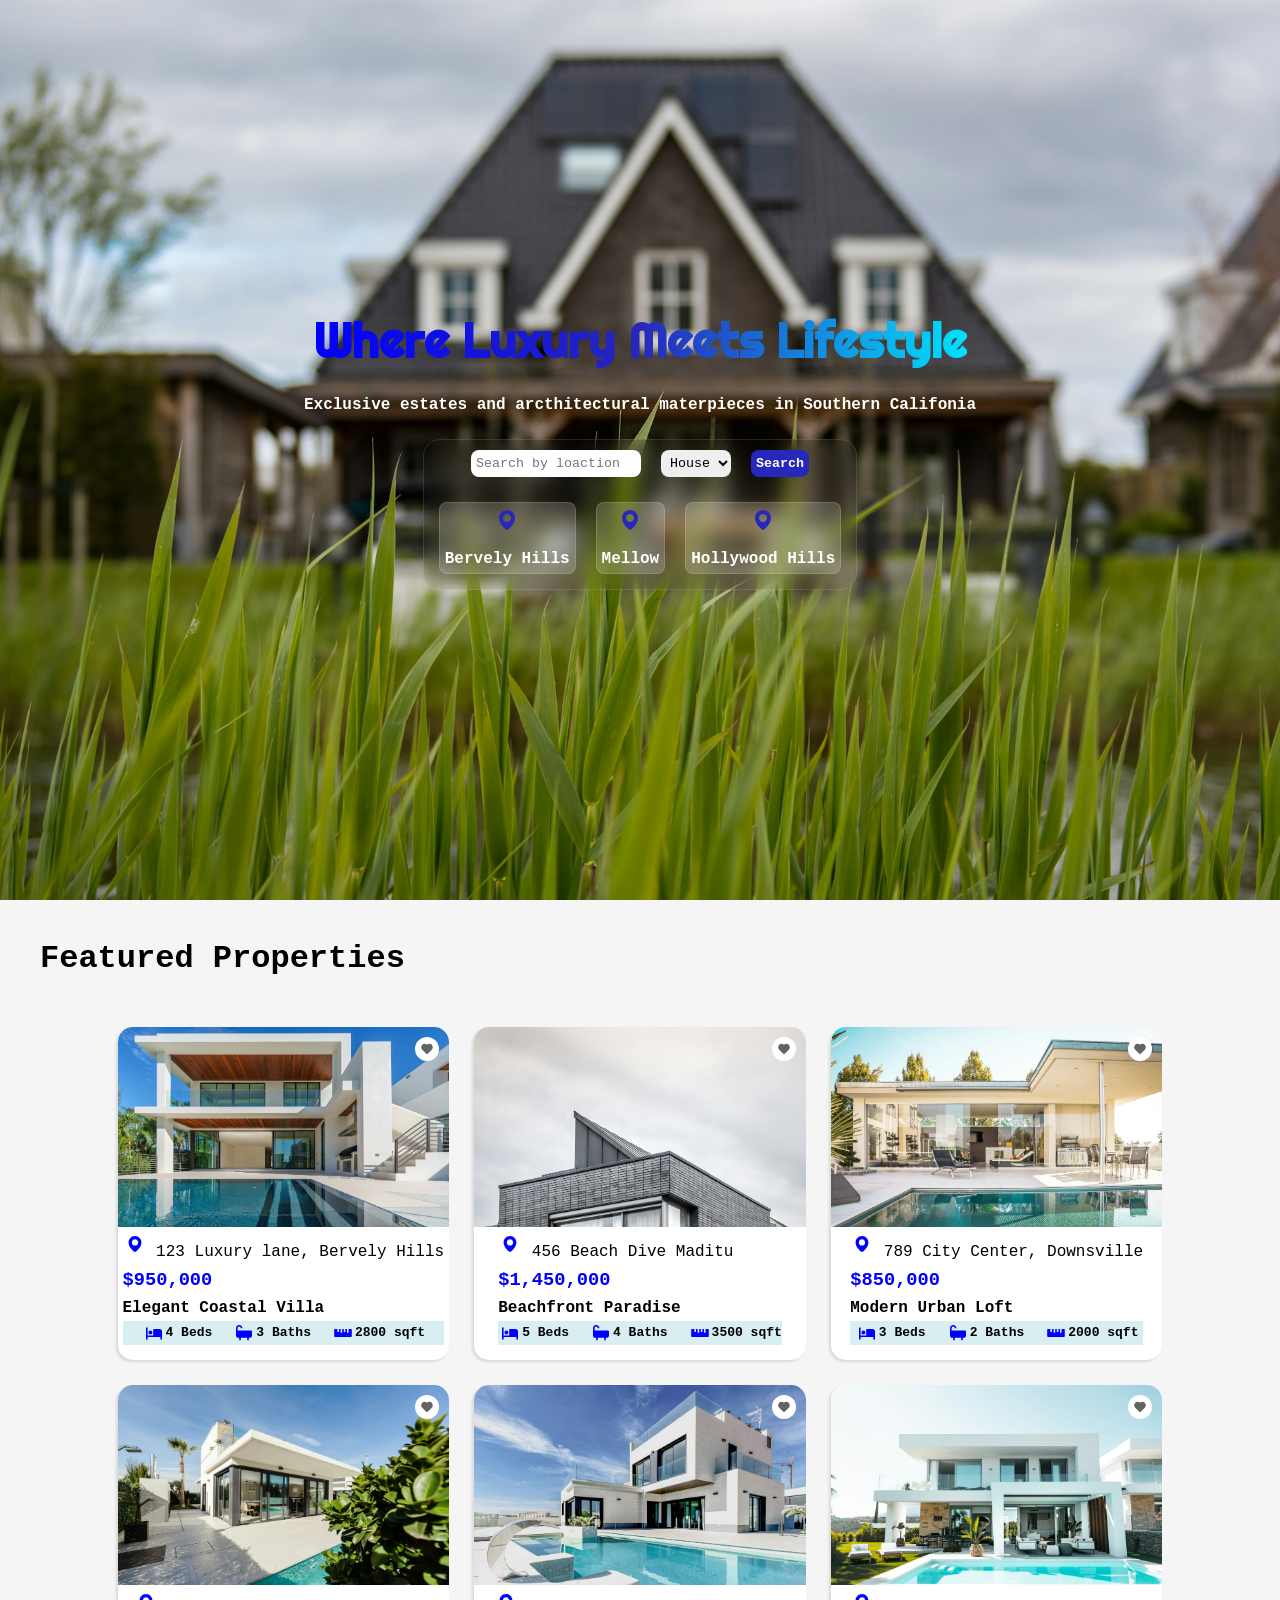
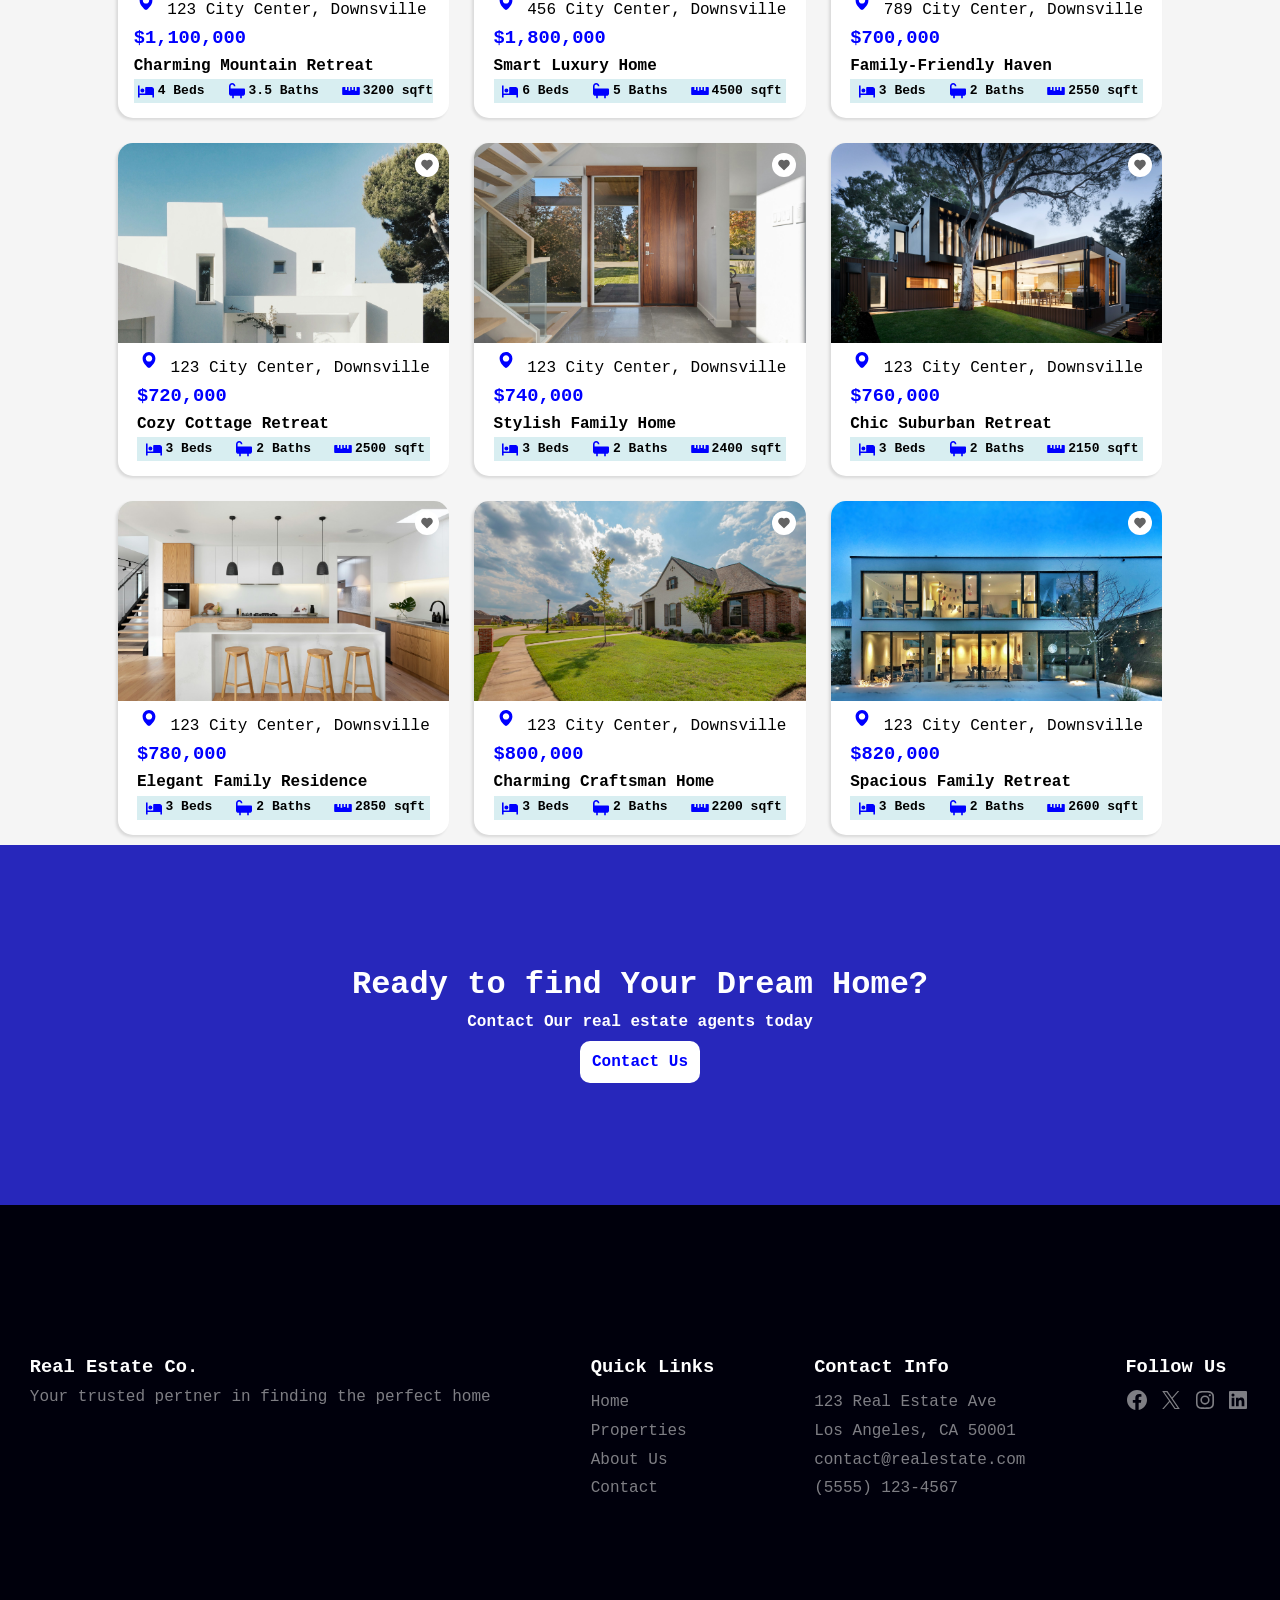
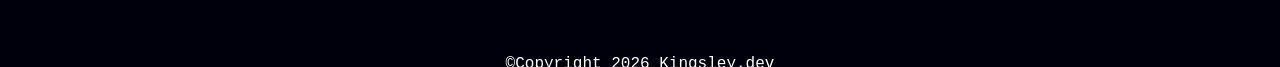
<file: Mini real estate project/index.html>
<!DOCTYPE html>
<html lang="en">
<head>
    <meta charset="UTF-8">
    <meta name="viewport" content="width=device-width, initial-scale=1.0">
    <title>Lux H☺me Finder</title>
    <link rel="stylesheet" href="style.css">
</head>
<body>
    <section class="home" id="home">
        <h1>Where Luxury Meets Lifestyle

        </h1>
        <p>Exclusive estates and arcthitectural materpieces in Southern Califonia</p>

        <div class="locator" id="locator">
            <div class="search">
                <input type="search" placeholder="Search by loaction" required>
                <select required [(ngModel)]="model">
                    <option *ngFor="let item of list" [value]="item">House</option>
                </select>

                <button type="submit">Search</button>
            </div>

            <div class="card" id="card">
                <div>
                    <svg xmlns="http://www.w3.org/2000/svg" width="24" height="24" viewBox="0 0 24 24"><!--Boxicons v3.0.8 https://boxicons.com | License  https://docs.boxicons.com/free--><path d="M12 2c-4.41 0-8 3.59-8 8-.03 6.44 7.12 11.6 7.42 11.82.17.12.38.19.58.19s.41-.06.58-.19c.3-.22 7.45-5.37 7.42-11.82 0-4.41-3.59-8-8-8m0 12c-2.21 0-4-1.79-4-4s1.79-4 4-4 4 1.79 4 4-1.79 4-4 4"/></svg><br>
                    Bervely Hills
                </div>
                <div>
                    <svg xmlns="http://www.w3.org/2000/svg" width="24" height="24" viewBox="0 0 24 24"><!--Boxicons v3.0.8 https://boxicons.com | License  https://docs.boxicons.com/free--><path d="M12 2c-4.41 0-8 3.59-8 8-.03 6.44 7.12 11.6 7.42 11.82.17.12.38.19.58.19s.41-.06.58-.19c.3-.22 7.45-5.37 7.42-11.82 0-4.41-3.59-8-8-8m0 12c-2.21 0-4-1.79-4-4s1.79-4 4-4 4 1.79 4 4-1.79 4-4 4"/></svg><br>
                    Mellow
                </div>
                <div>
                    <svg xmlns="http://www.w3.org/2000/svg" width="24" height="24" viewBox="0 0 24 24"><!--Boxicons v3.0.8 https://boxicons.com | License  https://docs.boxicons.com/free--><path d="M12 2c-4.41 0-8 3.59-8 8-.03 6.44 7.12 11.6 7.42 11.82.17.12.38.19.58.19s.41-.06.58-.19c.3-.22 7.45-5.37 7.42-11.82 0-4.41-3.59-8-8-8m0 12c-2.21 0-4-1.79-4-4s1.79-4 4-4 4 1.79 4 4-1.79 4-4 4"/></svg><br>
                    Hollywood Hills
                </div>
            </div>
        </div>
    </section>

    <section class="featured" id="featured">
        <div class="text">
            <h3>Featured Properties</h3>
        </div>
        <div class="sec">

            <div class="f-card">
                <div class="box">
                    <div class="img-box" style="background: url(public/img1.jpg)no-repeat, center; background-size: cover;">
                        <svg xmlns="http://www.w3.org/2000/svg" width="24" height="24" viewBox="0 0 24 24"><!--Boxicons v3.0.8 https://boxicons.com | License  https://docs.boxicons.com/free--><path d="M11.29 20.69c.2.2.45.29.71.29s.51-.1.71-.29l7.5-7.5c2.35-2.35 2.35-6.05 0-8.41-2.29-2.29-5.84-2.35-8.21-.2-2.36-2.15-5.91-2.09-8.21.2-2.35 2.36-2.35 6.06 0 8.41z"/></svg>
                    </div>
    
                    <div class="info-sec">
                        <svg xmlns="http://www.w3.org/2000/svg" width="24" height="24" viewBox="0 0 24 24"><!--Boxicons v3.0.8 https://boxicons.com | License  https://docs.boxicons.com/free--><path d="M12 2c-4.41 0-8 3.59-8 8-.03 6.44 7.12 11.6 7.42 11.82.17.12.38.19.58.19s.41-.06.58-.19c.3-.22 7.45-5.37 7.42-11.82 0-4.41-3.59-8-8-8m0 12c-2.21 0-4-1.79-4-4s1.79-4 4-4 4 1.79 4 4-1.79 4-4 4"/></svg> 123 Luxury lane, Bervely Hills
                        <h3>$950,000</h3>
                        <h4>Elegant Coastal Villa</h4>
    
                        <div class="h-info">
                            <div>
                                <svg xmlns="http://www.w3.org/2000/svg" width="24" height="24" viewBox="0 0 24 24"><!--Boxicons v3.0.8 https://boxicons.com | License  https://docs.boxicons.com/free--><path d="M4 17h16v3h2V10c0-1.65-1.35-3-3-3h-7c-.55 0-1 .45-1 1v7H4V5H2v15h2z"/><path d="M7.5 9a2.5 2.5 0 1 0 0 5 2.5 2.5 0 1 0 0-5"/></svg>
                                4 Beds
                            </div>
                            <div>
                                <svg xmlns="http://www.w3.org/2000/svg" width="24" height="24" viewBox="0 0 24 24"><!--Boxicons v3.0.8 https://boxicons.com | License  https://docs.boxicons.com/free--><path d="M5 18h1v3h2v-3h8v3h2v-3h1c1.65 0 3-1.35 3-3v-5c0-.55-.45-1-1-1H4V6c0-1.1.9-2 2-2s2 .9 2 2h2c0-2.21-1.79-4-4-4S2 3.79 2 6v9c0 1.65 1.35 3 3 3"/></svg>
                                3 Baths
                            </div>
                            <div>
                                <svg xmlns="http://www.w3.org/2000/svg" width="24" height="24" viewBox="0 0 24 24"><!--Boxicons v3.0.8 https://boxicons.com | License  https://docs.boxicons.com/free--><path d="M22 7h-3v4.75h-2V7h-2v3.75h-2V7h-2v4.75H9V7H7v3.75H5V7H2c-.55 0-1 .45-1 1v8c0 .55.45 1 1 1h20c.55 0 1-.45 1-1V8c0-.55-.45-1-1-1"/></svg>
                                2800 sqft
                            </div>
                        </div>
                    </div>
                </div>
    
                <div class="box">
                    <div class="img-box" style="background: url(public/img2.jpg)no-repeat, center; background-size: cover;">
                        <svg xmlns="http://www.w3.org/2000/svg" width="24" height="24" viewBox="0 0 24 24"><!--Boxicons v3.0.8 https://boxicons.com | License  https://docs.boxicons.com/free--><path d="M11.29 20.69c.2.2.45.29.71.29s.51-.1.71-.29l7.5-7.5c2.35-2.35 2.35-6.05 0-8.41-2.29-2.29-5.84-2.35-8.21-.2-2.36-2.15-5.91-2.09-8.21.2-2.35 2.36-2.35 6.06 0 8.41z"/></svg>
                    </div>
    
                    <div class="info-sec">
                        <svg xmlns="http://www.w3.org/2000/svg" width="24" height="24" viewBox="0 0 24 24"><!--Boxicons v3.0.8 https://boxicons.com | License  https://docs.boxicons.com/free--><path d="M12 2c-4.41 0-8 3.59-8 8-.03 6.44 7.12 11.6 7.42 11.82.17.12.38.19.58.19s.41-.06.58-.19c.3-.22 7.45-5.37 7.42-11.82 0-4.41-3.59-8-8-8m0 12c-2.21 0-4-1.79-4-4s1.79-4 4-4 4 1.79 4 4-1.79 4-4 4"/></svg> 456 Beach Dive Maditu
                        <h3>$1,450,000</h3>
                        <h4>Beachfront Paradise</h4>
    
                        <div class="h-info">
                            <div>
                                <svg xmlns="http://www.w3.org/2000/svg" width="24" height="24" viewBox="0 0 24 24"><!--Boxicons v3.0.8 https://boxicons.com | License  https://docs.boxicons.com/free--><path d="M4 17h16v3h2V10c0-1.65-1.35-3-3-3h-7c-.55 0-1 .45-1 1v7H4V5H2v15h2z"/><path d="M7.5 9a2.5 2.5 0 1 0 0 5 2.5 2.5 0 1 0 0-5"/></svg>
                                5 Beds
                            </div>
                            <div>
                                <svg xmlns="http://www.w3.org/2000/svg" width="24" height="24" viewBox="0 0 24 24"><!--Boxicons v3.0.8 https://boxicons.com | License  https://docs.boxicons.com/free--><path d="M5 18h1v3h2v-3h8v3h2v-3h1c1.65 0 3-1.35 3-3v-5c0-.55-.45-1-1-1H4V6c0-1.1.9-2 2-2s2 .9 2 2h2c0-2.21-1.79-4-4-4S2 3.79 2 6v9c0 1.65 1.35 3 3 3"/></svg>
                                4 Baths
                            </div>
                            <div>
                                <svg xmlns="http://www.w3.org/2000/svg" width="24" height="24" viewBox="0 0 24 24"><!--Boxicons v3.0.8 https://boxicons.com | License  https://docs.boxicons.com/free--><path d="M22 7h-3v4.75h-2V7h-2v3.75h-2V7h-2v4.75H9V7H7v3.75H5V7H2c-.55 0-1 .45-1 1v8c0 .55.45 1 1 1h20c.55 0 1-.45 1-1V8c0-.55-.45-1-1-1"/></svg>
                                3500 sqft
                            </div>
                        </div>
                    </div>
                </div>
    
                <div class="box">
                    <div class="img-box" style="background: url(public/img3.jpg)no-repeat, center; background-size: cover;">
                        <svg xmlns="http://www.w3.org/2000/svg" width="24" height="24" viewBox="0 0 24 24"><!--Boxicons v3.0.8 https://boxicons.com | License  https://docs.boxicons.com/free--><path d="M11.29 20.69c.2.2.45.29.71.29s.51-.1.71-.29l7.5-7.5c2.35-2.35 2.35-6.05 0-8.41-2.29-2.29-5.84-2.35-8.21-.2-2.36-2.15-5.91-2.09-8.21.2-2.35 2.36-2.35 6.06 0 8.41z"/></svg>
                    </div>
    
                    <div class="info-sec">
                        <svg xmlns="http://www.w3.org/2000/svg" width="24" height="24" viewBox="0 0 24 24"><!--Boxicons v3.0.8 https://boxicons.com | License  https://docs.boxicons.com/free--><path d="M12 2c-4.41 0-8 3.59-8 8-.03 6.44 7.12 11.6 7.42 11.82.17.12.38.19.58.19s.41-.06.58-.19c.3-.22 7.45-5.37 7.42-11.82 0-4.41-3.59-8-8-8m0 12c-2.21 0-4-1.79-4-4s1.79-4 4-4 4 1.79 4 4-1.79 4-4 4"/></svg> 789 City Center, Downsville
                        <h3>$850,000</h3>
                        <h4>Modern Urban Loft</h4>
    
                        <div class="h-info">
                            <div>
                                <svg xmlns="http://www.w3.org/2000/svg" width="24" height="24" viewBox="0 0 24 24"><!--Boxicons v3.0.8 https://boxicons.com | License  https://docs.boxicons.com/free--><path d="M4 17h16v3h2V10c0-1.65-1.35-3-3-3h-7c-.55 0-1 .45-1 1v7H4V5H2v15h2z"/><path d="M7.5 9a2.5 2.5 0 1 0 0 5 2.5 2.5 0 1 0 0-5"/></svg>
                                3 Beds
                            </div>
                            <div>
                                <svg xmlns="http://www.w3.org/2000/svg" width="24" height="24" viewBox="0 0 24 24"><!--Boxicons v3.0.8 https://boxicons.com | License  https://docs.boxicons.com/free--><path d="M5 18h1v3h2v-3h8v3h2v-3h1c1.65 0 3-1.35 3-3v-5c0-.55-.45-1-1-1H4V6c0-1.1.9-2 2-2s2 .9 2 2h2c0-2.21-1.79-4-4-4S2 3.79 2 6v9c0 1.65 1.35 3 3 3"/></svg>
                                2 Baths
                            </div>
                            <div>
                                <svg xmlns="http://www.w3.org/2000/svg" width="24" height="24" viewBox="0 0 24 24"><!--Boxicons v3.0.8 https://boxicons.com | License  https://docs.boxicons.com/free--><path d="M22 7h-3v4.75h-2V7h-2v3.75h-2V7h-2v4.75H9V7H7v3.75H5V7H2c-.55 0-1 .45-1 1v8c0 .55.45 1 1 1h20c.55 0 1-.45 1-1V8c0-.55-.45-1-1-1"/></svg>
                                2000 sqft
                            </div>
                        </div>
                    </div>
                </div>

                <div class="box">
                    <div class="img-box" style="background: url(public/img4.jpg)no-repeat, center; background-size: cover;">
                        <svg xmlns="http://www.w3.org/2000/svg" width="24" height="24" viewBox="0 0 24 24"><!--Boxicons v3.0.8 https://boxicons.com | License  https://docs.boxicons.com/free--><path d="M11.29 20.69c.2.2.45.29.71.29s.51-.1.71-.29l7.5-7.5c2.35-2.35 2.35-6.05 0-8.41-2.29-2.29-5.84-2.35-8.21-.2-2.36-2.15-5.91-2.09-8.21.2-2.35 2.36-2.35 6.06 0 8.41z"/></svg>
                    </div>
    
                    <div class="info-sec">
                        <svg xmlns="http://www.w3.org/2000/svg" width="24" height="24" viewBox="0 0 24 24"><!--Boxicons v3.0.8 https://boxicons.com | License  https://docs.boxicons.com/free--><path d="M12 2c-4.41 0-8 3.59-8 8-.03 6.44 7.12 11.6 7.42 11.82.17.12.38.19.58.19s.41-.06.58-.19c.3-.22 7.45-5.37 7.42-11.82 0-4.41-3.59-8-8-8m0 12c-2.21 0-4-1.79-4-4s1.79-4 4-4 4 1.79 4 4-1.79 4-4 4"/></svg> 123 City Center, Downsville
                        <h3>$1,100,000</h3>
                        <h4>Charming Mountain Retreat</h4>
    
                        <div class="h-info">
                            <div>
                                <svg xmlns="http://www.w3.org/2000/svg" width="24" height="24" viewBox="0 0 24 24"><!--Boxicons v3.0.8 https://boxicons.com | License  https://docs.boxicons.com/free--><path d="M4 17h16v3h2V10c0-1.65-1.35-3-3-3h-7c-.55 0-1 .45-1 1v7H4V5H2v15h2z"/><path d="M7.5 9a2.5 2.5 0 1 0 0 5 2.5 2.5 0 1 0 0-5"/></svg>
                                4 Beds
                            </div>
                            <div>
                                <svg xmlns="http://www.w3.org/2000/svg" width="24" height="24" viewBox="0 0 24 24"><!--Boxicons v3.0.8 https://boxicons.com | License  https://docs.boxicons.com/free--><path d="M5 18h1v3h2v-3h8v3h2v-3h1c1.65 0 3-1.35 3-3v-5c0-.55-.45-1-1-1H4V6c0-1.1.9-2 2-2s2 .9 2 2h2c0-2.21-1.79-4-4-4S2 3.79 2 6v9c0 1.65 1.35 3 3 3"/></svg>
                                3.5 Baths
                            </div>
                            <div>
                                <svg xmlns="http://www.w3.org/2000/svg" width="24" height="24" viewBox="0 0 24 24"><!--Boxicons v3.0.8 https://boxicons.com | License  https://docs.boxicons.com/free--><path d="M22 7h-3v4.75h-2V7h-2v3.75h-2V7h-2v4.75H9V7H7v3.75H5V7H2c-.55 0-1 .45-1 1v8c0 .55.45 1 1 1h20c.55 0 1-.45 1-1V8c0-.55-.45-1-1-1"/></svg>
                                3200 sqft
                            </div>
                        </div>
                    </div>
                </div>

                <div class="box">
                    <div class="img-box" style="background: url(public/img5.jpg)no-repeat, center; background-size: cover;">
                        <svg xmlns="http://www.w3.org/2000/svg" width="24" height="24" viewBox="0 0 24 24"><!--Boxicons v3.0.8 https://boxicons.com | License  https://docs.boxicons.com/free--><path d="M11.29 20.69c.2.2.45.29.71.29s.51-.1.71-.29l7.5-7.5c2.35-2.35 2.35-6.05 0-8.41-2.29-2.29-5.84-2.35-8.21-.2-2.36-2.15-5.91-2.09-8.21.2-2.35 2.36-2.35 6.06 0 8.41z"/></svg>
                    </div>
    
                    <div class="info-sec">
                        <svg xmlns="http://www.w3.org/2000/svg" width="24" height="24" viewBox="0 0 24 24"><!--Boxicons v3.0.8 https://boxicons.com | License  https://docs.boxicons.com/free--><path d="M12 2c-4.41 0-8 3.59-8 8-.03 6.44 7.12 11.6 7.42 11.82.17.12.38.19.58.19s.41-.06.58-.19c.3-.22 7.45-5.37 7.42-11.82 0-4.41-3.59-8-8-8m0 12c-2.21 0-4-1.79-4-4s1.79-4 4-4 4 1.79 4 4-1.79 4-4 4"/></svg> 456 City Center, Downsville
                        <h3>$1,800,000</h3>
                        <h4>Smart Luxury Home</h4>
    
                        <div class="h-info">
                            <div>
                                <svg xmlns="http://www.w3.org/2000/svg" width="24" height="24" viewBox="0 0 24 24"><!--Boxicons v3.0.8 https://boxicons.com | License  https://docs.boxicons.com/free--><path d="M4 17h16v3h2V10c0-1.65-1.35-3-3-3h-7c-.55 0-1 .45-1 1v7H4V5H2v15h2z"/><path d="M7.5 9a2.5 2.5 0 1 0 0 5 2.5 2.5 0 1 0 0-5"/></svg>
                                6 Beds
                            </div>
                            <div>
                                <svg xmlns="http://www.w3.org/2000/svg" width="24" height="24" viewBox="0 0 24 24"><!--Boxicons v3.0.8 https://boxicons.com | License  https://docs.boxicons.com/free--><path d="M5 18h1v3h2v-3h8v3h2v-3h1c1.65 0 3-1.35 3-3v-5c0-.55-.45-1-1-1H4V6c0-1.1.9-2 2-2s2 .9 2 2h2c0-2.21-1.79-4-4-4S2 3.79 2 6v9c0 1.65 1.35 3 3 3"/></svg>
                                5 Baths
                            </div>
                            <div>
                                <svg xmlns="http://www.w3.org/2000/svg" width="24" height="24" viewBox="0 0 24 24"><!--Boxicons v3.0.8 https://boxicons.com | License  https://docs.boxicons.com/free--><path d="M22 7h-3v4.75h-2V7h-2v3.75h-2V7h-2v4.75H9V7H7v3.75H5V7H2c-.55 0-1 .45-1 1v8c0 .55.45 1 1 1h20c.55 0 1-.45 1-1V8c0-.55-.45-1-1-1"/></svg>
                                4500 sqft
                            </div>
                        </div>
                    </div>
                </div>

                <div class="box">
                    <div class="img-box" style="background: url(public/img6.jpg)no-repeat, center; background-size: cover;">
                        <svg xmlns="http://www.w3.org/2000/svg" width="24" height="24" viewBox="0 0 24 24"><!--Boxicons v3.0.8 https://boxicons.com | License  https://docs.boxicons.com/free--><path d="M11.29 20.69c.2.2.45.29.71.29s.51-.1.71-.29l7.5-7.5c2.35-2.35 2.35-6.05 0-8.41-2.29-2.29-5.84-2.35-8.21-.2-2.36-2.15-5.91-2.09-8.21.2-2.35 2.36-2.35 6.06 0 8.41z"/></svg>
                    </div>
    
                    <div class="info-sec">
                        <svg xmlns="http://www.w3.org/2000/svg" width="24" height="24" viewBox="0 0 24 24"><!--Boxicons v3.0.8 https://boxicons.com | License  https://docs.boxicons.com/free--><path d="M12 2c-4.41 0-8 3.59-8 8-.03 6.44 7.12 11.6 7.42 11.82.17.12.38.19.58.19s.41-.06.58-.19c.3-.22 7.45-5.37 7.42-11.82 0-4.41-3.59-8-8-8m0 12c-2.21 0-4-1.79-4-4s1.79-4 4-4 4 1.79 4 4-1.79 4-4 4"/></svg> 789 City Center, Downsville
                        <h3>$700,000</h3>
                        <h4>Family-Friendly Haven</h4>
    
                        <div class="h-info">
                            <div>
                                <svg xmlns="http://www.w3.org/2000/svg" width="24" height="24" viewBox="0 0 24 24"><!--Boxicons v3.0.8 https://boxicons.com | License  https://docs.boxicons.com/free--><path d="M4 17h16v3h2V10c0-1.65-1.35-3-3-3h-7c-.55 0-1 .45-1 1v7H4V5H2v15h2z"/><path d="M7.5 9a2.5 2.5 0 1 0 0 5 2.5 2.5 0 1 0 0-5"/></svg>
                                3 Beds
                            </div>
                            <div>
                                <svg xmlns="http://www.w3.org/2000/svg" width="24" height="24" viewBox="0 0 24 24"><!--Boxicons v3.0.8 https://boxicons.com | License  https://docs.boxicons.com/free--><path d="M5 18h1v3h2v-3h8v3h2v-3h1c1.65 0 3-1.35 3-3v-5c0-.55-.45-1-1-1H4V6c0-1.1.9-2 2-2s2 .9 2 2h2c0-2.21-1.79-4-4-4S2 3.79 2 6v9c0 1.65 1.35 3 3 3"/></svg>
                                2 Baths
                            </div>
                            <div>
                                <svg xmlns="http://www.w3.org/2000/svg" width="24" height="24" viewBox="0 0 24 24"><!--Boxicons v3.0.8 https://boxicons.com | License  https://docs.boxicons.com/free--><path d="M22 7h-3v4.75h-2V7h-2v3.75h-2V7h-2v4.75H9V7H7v3.75H5V7H2c-.55 0-1 .45-1 1v8c0 .55.45 1 1 1h20c.55 0 1-.45 1-1V8c0-.55-.45-1-1-1"/></svg>
                                2550 sqft
                            </div>
                        </div>
                    </div>
                </div>

                <div class="box">
                    <div class="img-box" style="background: url(public/img7.jpg)no-repeat, center; background-size: cover;">
                        <svg xmlns="http://www.w3.org/2000/svg" width="24" height="24" viewBox="0 0 24 24"><!--Boxicons v3.0.8 https://boxicons.com | License  https://docs.boxicons.com/free--><path d="M11.29 20.69c.2.2.45.29.71.29s.51-.1.71-.29l7.5-7.5c2.35-2.35 2.35-6.05 0-8.41-2.29-2.29-5.84-2.35-8.21-.2-2.36-2.15-5.91-2.09-8.21.2-2.35 2.36-2.35 6.06 0 8.41z"/></svg>
                    </div>
    
                    <div class="info-sec">
                        <svg xmlns="http://www.w3.org/2000/svg" width="24" height="24" viewBox="0 0 24 24"><!--Boxicons v3.0.8 https://boxicons.com | License  https://docs.boxicons.com/free--><path d="M12 2c-4.41 0-8 3.59-8 8-.03 6.44 7.12 11.6 7.42 11.82.17.12.38.19.58.19s.41-.06.58-.19c.3-.22 7.45-5.37 7.42-11.82 0-4.41-3.59-8-8-8m0 12c-2.21 0-4-1.79-4-4s1.79-4 4-4 4 1.79 4 4-1.79 4-4 4"/></svg> 123 City Center, Downsville
                        <h3>$720,000</h3>
                        <h4>Cozy Cottage Retreat</h4>
    
                        <div class="h-info">
                            <div>
                                <svg xmlns="http://www.w3.org/2000/svg" width="24" height="24" viewBox="0 0 24 24"><!--Boxicons v3.0.8 https://boxicons.com | License  https://docs.boxicons.com/free--><path d="M4 17h16v3h2V10c0-1.65-1.35-3-3-3h-7c-.55 0-1 .45-1 1v7H4V5H2v15h2z"/><path d="M7.5 9a2.5 2.5 0 1 0 0 5 2.5 2.5 0 1 0 0-5"/></svg>
                                3 Beds
                            </div>
                            <div>
                                <svg xmlns="http://www.w3.org/2000/svg" width="24" height="24" viewBox="0 0 24 24"><!--Boxicons v3.0.8 https://boxicons.com | License  https://docs.boxicons.com/free--><path d="M5 18h1v3h2v-3h8v3h2v-3h1c1.65 0 3-1.35 3-3v-5c0-.55-.45-1-1-1H4V6c0-1.1.9-2 2-2s2 .9 2 2h2c0-2.21-1.79-4-4-4S2 3.79 2 6v9c0 1.65 1.35 3 3 3"/></svg>
                                2 Baths
                            </div>
                            <div>
                                <svg xmlns="http://www.w3.org/2000/svg" width="24" height="24" viewBox="0 0 24 24"><!--Boxicons v3.0.8 https://boxicons.com | License  https://docs.boxicons.com/free--><path d="M22 7h-3v4.75h-2V7h-2v3.75h-2V7h-2v4.75H9V7H7v3.75H5V7H2c-.55 0-1 .45-1 1v8c0 .55.45 1 1 1h20c.55 0 1-.45 1-1V8c0-.55-.45-1-1-1"/></svg>
                                2500 sqft
                            </div>
                        </div>
                    </div>
                </div>

                <div class="box">
                    <div class="img-box" style="background: url(public/img8.jpg)no-repeat, center; background-size: cover;">
                        <svg xmlns="http://www.w3.org/2000/svg" width="24" height="24" viewBox="0 0 24 24"><!--Boxicons v3.0.8 https://boxicons.com | License  https://docs.boxicons.com/free--><path d="M11.29 20.69c.2.2.45.29.71.29s.51-.1.71-.29l7.5-7.5c2.35-2.35 2.35-6.05 0-8.41-2.29-2.29-5.84-2.35-8.21-.2-2.36-2.15-5.91-2.09-8.21.2-2.35 2.36-2.35 6.06 0 8.41z"/></svg>
                    </div>
    
                    <div class="info-sec">
                        <svg xmlns="http://www.w3.org/2000/svg" width="24" height="24" viewBox="0 0 24 24"><!--Boxicons v3.0.8 https://boxicons.com | License  https://docs.boxicons.com/free--><path d="M12 2c-4.41 0-8 3.59-8 8-.03 6.44 7.12 11.6 7.42 11.82.17.12.38.19.58.19s.41-.06.58-.19c.3-.22 7.45-5.37 7.42-11.82 0-4.41-3.59-8-8-8m0 12c-2.21 0-4-1.79-4-4s1.79-4 4-4 4 1.79 4 4-1.79 4-4 4"/></svg> 123 City Center, Downsville
                        <h3>$740,000</h3>
                        <h4>Stylish Family Home</h4>
    
                        <div class="h-info">
                            <div>
                                <svg xmlns="http://www.w3.org/2000/svg" width="24" height="24" viewBox="0 0 24 24"><!--Boxicons v3.0.8 https://boxicons.com | License  https://docs.boxicons.com/free--><path d="M4 17h16v3h2V10c0-1.65-1.35-3-3-3h-7c-.55 0-1 .45-1 1v7H4V5H2v15h2z"/><path d="M7.5 9a2.5 2.5 0 1 0 0 5 2.5 2.5 0 1 0 0-5"/></svg>
                                3 Beds
                            </div>
                            <div>
                                <svg xmlns="http://www.w3.org/2000/svg" width="24" height="24" viewBox="0 0 24 24"><!--Boxicons v3.0.8 https://boxicons.com | License  https://docs.boxicons.com/free--><path d="M5 18h1v3h2v-3h8v3h2v-3h1c1.65 0 3-1.35 3-3v-5c0-.55-.45-1-1-1H4V6c0-1.1.9-2 2-2s2 .9 2 2h2c0-2.21-1.79-4-4-4S2 3.79 2 6v9c0 1.65 1.35 3 3 3"/></svg>
                                2 Baths
                            </div>
                            <div>
                                <svg xmlns="http://www.w3.org/2000/svg" width="24" height="24" viewBox="0 0 24 24"><!--Boxicons v3.0.8 https://boxicons.com | License  https://docs.boxicons.com/free--><path d="M22 7h-3v4.75h-2V7h-2v3.75h-2V7h-2v4.75H9V7H7v3.75H5V7H2c-.55 0-1 .45-1 1v8c0 .55.45 1 1 1h20c.55 0 1-.45 1-1V8c0-.55-.45-1-1-1"/></svg>
                                2400 sqft
                            </div>
                        </div>
                    </div>
                </div>

                <div class="box">
                    <div class="img-box" style="background: url(public/img9.jpg)no-repeat, center; background-size: cover;">
                        <svg xmlns="http://www.w3.org/2000/svg" width="24" height="24" viewBox="0 0 24 24"><!--Boxicons v3.0.8 https://boxicons.com | License  https://docs.boxicons.com/free--><path d="M11.29 20.69c.2.2.45.29.71.29s.51-.1.71-.29l7.5-7.5c2.35-2.35 2.35-6.05 0-8.41-2.29-2.29-5.84-2.35-8.21-.2-2.36-2.15-5.91-2.09-8.21.2-2.35 2.36-2.35 6.06 0 8.41z"/></svg>
                    </div>
    
                    <div class="info-sec">
                        <svg xmlns="http://www.w3.org/2000/svg" width="24" height="24" viewBox="0 0 24 24"><!--Boxicons v3.0.8 https://boxicons.com | License  https://docs.boxicons.com/free--><path d="M12 2c-4.41 0-8 3.59-8 8-.03 6.44 7.12 11.6 7.42 11.82.17.12.38.19.58.19s.41-.06.58-.19c.3-.22 7.45-5.37 7.42-11.82 0-4.41-3.59-8-8-8m0 12c-2.21 0-4-1.79-4-4s1.79-4 4-4 4 1.79 4 4-1.79 4-4 4"/></svg> 123 City Center, Downsville
                        <h3>$760,000</h3>
                        <h4>Chic Suburban Retreat</h4>
    
                        <div class="h-info">
                            <div>
                                <svg xmlns="http://www.w3.org/2000/svg" width="24" height="24" viewBox="0 0 24 24"><!--Boxicons v3.0.8 https://boxicons.com | License  https://docs.boxicons.com/free--><path d="M4 17h16v3h2V10c0-1.65-1.35-3-3-3h-7c-.55 0-1 .45-1 1v7H4V5H2v15h2z"/><path d="M7.5 9a2.5 2.5 0 1 0 0 5 2.5 2.5 0 1 0 0-5"/></svg>
                                3 Beds
                            </div>
                            <div>
                                <svg xmlns="http://www.w3.org/2000/svg" width="24" height="24" viewBox="0 0 24 24"><!--Boxicons v3.0.8 https://boxicons.com | License  https://docs.boxicons.com/free--><path d="M5 18h1v3h2v-3h8v3h2v-3h1c1.65 0 3-1.35 3-3v-5c0-.55-.45-1-1-1H4V6c0-1.1.9-2 2-2s2 .9 2 2h2c0-2.21-1.79-4-4-4S2 3.79 2 6v9c0 1.65 1.35 3 3 3"/></svg>
                                2 Baths
                            </div>
                            <div>
                                <svg xmlns="http://www.w3.org/2000/svg" width="24" height="24" viewBox="0 0 24 24"><!--Boxicons v3.0.8 https://boxicons.com | License  https://docs.boxicons.com/free--><path d="M22 7h-3v4.75h-2V7h-2v3.75h-2V7h-2v4.75H9V7H7v3.75H5V7H2c-.55 0-1 .45-1 1v8c0 .55.45 1 1 1h20c.55 0 1-.45 1-1V8c0-.55-.45-1-1-1"/></svg>
                                2150 sqft
                            </div>
                        </div>
                    </div>
                </div>

                <div class="box">
                    <div class="img-box" style="background: url(public/img10.jpg)no-repeat, center; background-size: cover;">
                        <svg xmlns="http://www.w3.org/2000/svg" width="24" height="24" viewBox="0 0 24 24"><!--Boxicons v3.0.8 https://boxicons.com | License  https://docs.boxicons.com/free--><path d="M11.29 20.69c.2.2.45.29.71.29s.51-.1.71-.29l7.5-7.5c2.35-2.35 2.35-6.05 0-8.41-2.29-2.29-5.84-2.35-8.21-.2-2.36-2.15-5.91-2.09-8.21.2-2.35 2.36-2.35 6.06 0 8.41z"/></svg>
                    </div>
    
                    <div class="info-sec">
                        <svg xmlns="http://www.w3.org/2000/svg" width="24" height="24" viewBox="0 0 24 24"><!--Boxicons v3.0.8 https://boxicons.com | License  https://docs.boxicons.com/free--><path d="M12 2c-4.41 0-8 3.59-8 8-.03 6.44 7.12 11.6 7.42 11.82.17.12.38.19.58.19s.41-.06.58-.19c.3-.22 7.45-5.37 7.42-11.82 0-4.41-3.59-8-8-8m0 12c-2.21 0-4-1.79-4-4s1.79-4 4-4 4 1.79 4 4-1.79 4-4 4"/></svg> 123 City Center, Downsville
                        <h3>$780,000</h3>
                        <h4>Elegant Family Residence</h4>
    
                        <div class="h-info">
                            <div>
                                <svg xmlns="http://www.w3.org/2000/svg" width="24" height="24" viewBox="0 0 24 24"><!--Boxicons v3.0.8 https://boxicons.com | License  https://docs.boxicons.com/free--><path d="M4 17h16v3h2V10c0-1.65-1.35-3-3-3h-7c-.55 0-1 .45-1 1v7H4V5H2v15h2z"/><path d="M7.5 9a2.5 2.5 0 1 0 0 5 2.5 2.5 0 1 0 0-5"/></svg>
                                3 Beds
                            </div>
                            <div>
                                <svg xmlns="http://www.w3.org/2000/svg" width="24" height="24" viewBox="0 0 24 24"><!--Boxicons v3.0.8 https://boxicons.com | License  https://docs.boxicons.com/free--><path d="M5 18h1v3h2v-3h8v3h2v-3h1c1.65 0 3-1.35 3-3v-5c0-.55-.45-1-1-1H4V6c0-1.1.9-2 2-2s2 .9 2 2h2c0-2.21-1.79-4-4-4S2 3.79 2 6v9c0 1.65 1.35 3 3 3"/></svg>
                                2 Baths
                            </div>
                            <div>
                                <svg xmlns="http://www.w3.org/2000/svg" width="24" height="24" viewBox="0 0 24 24"><!--Boxicons v3.0.8 https://boxicons.com | License  https://docs.boxicons.com/free--><path d="M22 7h-3v4.75h-2V7h-2v3.75h-2V7h-2v4.75H9V7H7v3.75H5V7H2c-.55 0-1 .45-1 1v8c0 .55.45 1 1 1h20c.55 0 1-.45 1-1V8c0-.55-.45-1-1-1"/></svg>
                                2850 sqft
                            </div>
                        </div>
                    </div>
                </div>


                <div class="box">
                    <div class="img-box" style="background: url(public/img11.jpg)no-repeat, center; background-size: cover;">
                        <svg xmlns="http://www.w3.org/2000/svg" width="24" height="24" viewBox="0 0 24 24"><!--Boxicons v3.0.8 https://boxicons.com | License  https://docs.boxicons.com/free--><path d="M11.29 20.69c.2.2.45.29.71.29s.51-.1.71-.29l7.5-7.5c2.35-2.35 2.35-6.05 0-8.41-2.29-2.29-5.84-2.35-8.21-.2-2.36-2.15-5.91-2.09-8.21.2-2.35 2.36-2.35 6.06 0 8.41z"/></svg>
                    </div>
    
                    <div class="info-sec">
                        <svg xmlns="http://www.w3.org/2000/svg" width="24" height="24" viewBox="0 0 24 24"><!--Boxicons v3.0.8 https://boxicons.com | License  https://docs.boxicons.com/free--><path d="M12 2c-4.41 0-8 3.59-8 8-.03 6.44 7.12 11.6 7.42 11.82.17.12.38.19.58.19s.41-.06.58-.19c.3-.22 7.45-5.37 7.42-11.82 0-4.41-3.59-8-8-8m0 12c-2.21 0-4-1.79-4-4s1.79-4 4-4 4 1.79 4 4-1.79 4-4 4"/></svg> 123 City Center, Downsville
                        <h3>$800,000</h3>
                        <h4>Charming Craftsman Home</h4>
    
                        <div class="h-info">
                            <div>
                                <svg xmlns="http://www.w3.org/2000/svg" width="24" height="24" viewBox="0 0 24 24"><!--Boxicons v3.0.8 https://boxicons.com | License  https://docs.boxicons.com/free--><path d="M4 17h16v3h2V10c0-1.65-1.35-3-3-3h-7c-.55 0-1 .45-1 1v7H4V5H2v15h2z"/><path d="M7.5 9a2.5 2.5 0 1 0 0 5 2.5 2.5 0 1 0 0-5"/></svg>
                                3 Beds
                            </div>
                            <div>
                                <svg xmlns="http://www.w3.org/2000/svg" width="24" height="24" viewBox="0 0 24 24"><!--Boxicons v3.0.8 https://boxicons.com | License  https://docs.boxicons.com/free--><path d="M5 18h1v3h2v-3h8v3h2v-3h1c1.65 0 3-1.35 3-3v-5c0-.55-.45-1-1-1H4V6c0-1.1.9-2 2-2s2 .9 2 2h2c0-2.21-1.79-4-4-4S2 3.79 2 6v9c0 1.65 1.35 3 3 3"/></svg>
                                2 Baths
                            </div>
                            <div>
                                <svg xmlns="http://www.w3.org/2000/svg" width="24" height="24" viewBox="0 0 24 24"><!--Boxicons v3.0.8 https://boxicons.com | License  https://docs.boxicons.com/free--><path d="M22 7h-3v4.75h-2V7h-2v3.75h-2V7h-2v4.75H9V7H7v3.75H5V7H2c-.55 0-1 .45-1 1v8c0 .55.45 1 1 1h20c.55 0 1-.45 1-1V8c0-.55-.45-1-1-1"/></svg>
                                2200 sqft
                            </div>
                        </div>
                    </div>
                </div>

                <div class="box">
                    <div class="img-box" style="background: url(public/img12.jpg)no-repeat, center; background-size: cover;">
                        <svg xmlns="http://www.w3.org/2000/svg" width="24" height="24" viewBox="0 0 24 24"><!--Boxicons v3.0.8 https://boxicons.com | License  https://docs.boxicons.com/free--><path d="M11.29 20.69c.2.2.45.29.71.29s.51-.1.71-.29l7.5-7.5c2.35-2.35 2.35-6.05 0-8.41-2.29-2.29-5.84-2.35-8.21-.2-2.36-2.15-5.91-2.09-8.21.2-2.35 2.36-2.35 6.06 0 8.41z"/></svg>
                    </div>
    
                    <div class="info-sec">
                        <svg xmlns="http://www.w3.org/2000/svg" width="24" height="24" viewBox="0 0 24 24"><!--Boxicons v3.0.8 https://boxicons.com | License  https://docs.boxicons.com/free--><path d="M12 2c-4.41 0-8 3.59-8 8-.03 6.44 7.12 11.6 7.42 11.82.17.12.38.19.58.19s.41-.06.58-.19c.3-.22 7.45-5.37 7.42-11.82 0-4.41-3.59-8-8-8m0 12c-2.21 0-4-1.79-4-4s1.79-4 4-4 4 1.79 4 4-1.79 4-4 4"/></svg> 123 City Center, Downsville
                        <h3>$820,000</h3>
                        <h4>Spacious Family Retreat</h4>
    
                        <div class="h-info">
                            <div>
                                <svg xmlns="http://www.w3.org/2000/svg" width="24" height="24" viewBox="0 0 24 24"><!--Boxicons v3.0.8 https://boxicons.com | License  https://docs.boxicons.com/free--><path d="M4 17h16v3h2V10c0-1.65-1.35-3-3-3h-7c-.55 0-1 .45-1 1v7H4V5H2v15h2z"/><path d="M7.5 9a2.5 2.5 0 1 0 0 5 2.5 2.5 0 1 0 0-5"/></svg>
                                3 Beds
                            </div>
                            <div>
                                <svg xmlns="http://www.w3.org/2000/svg" width="24" height="24" viewBox="0 0 24 24"><!--Boxicons v3.0.8 https://boxicons.com | License  https://docs.boxicons.com/free--><path d="M5 18h1v3h2v-3h8v3h2v-3h1c1.65 0 3-1.35 3-3v-5c0-.55-.45-1-1-1H4V6c0-1.1.9-2 2-2s2 .9 2 2h2c0-2.21-1.79-4-4-4S2 3.79 2 6v9c0 1.65 1.35 3 3 3"/></svg>
                                2 Baths
                            </div>
                            <div>
                                <svg xmlns="http://www.w3.org/2000/svg" width="24" height="24" viewBox="0 0 24 24"><!--Boxicons v3.0.8 https://boxicons.com | License  https://docs.boxicons.com/free--><path d="M22 7h-3v4.75h-2V7h-2v3.75h-2V7h-2v4.75H9V7H7v3.75H5V7H2c-.55 0-1 .45-1 1v8c0 .55.45 1 1 1h20c.55 0 1-.45 1-1V8c0-.55-.45-1-1-1"/></svg>
                                2600 sqft
                            </div>
                        </div>
                    </div>
                </div>
                
            </div>
        </div>
    </section>

    <section class="contact" id="contact">
        <div class="text">
            <h3>Ready to find Your Dream Home?</h3>
            <p>Contact Our real estate agents today</p>
            <a href="#">Contact Us</a>
        </div>
    </section>

    <footer class="footer">
        <div class="det-info">
            <div class="nav-links">
                <h3>Real Estate Co.</h3>
                <p style="color: #ffffff7e;">Your trusted pertner in finding the perfect home</p>
            </div>
    
            <div class="nav-links">
                <h3>Quick Links</h3>
                <nav>
                    <a href="#home">Home</a>
                    <a href="#">Properties</a>
                    <a href="#">About Us</a>
                    <a href="#">Contact</a>
                </nav>
            </div>
    
            <div class="nav-links">
                <h3>Contact Info</h3>
                <nav>
                    <a href="#">123 Real Estate Ave</a>
                    <a href="#">Los Angeles, CA 50001</a>
                    <a href="#">contact@realestate.com</a>
                    <a href="#">(5555) 123-4567</a>
                </nav>
            </div>
    
            <div class="nav-links">
                <h3>Follow Us</h3>
                <div class="socail-icons">
                    <svg xmlns="http://www.w3.org/2000/svg" width="24" height="24" viewBox="0 0 24 24"><!--Boxicons v3.0.8 https://boxicons.com | License  https://docs.boxicons.com/free--><path d="M12 2.06c-5.5 0-10 4.5-10 10 0 4.94 3.61 9.06 8.33 9.89l.06-.05h-.06v-7.06h-2.5v-2.78h2.5V9.84c0-2.5 1.61-3.89 3.89-3.89.72 0 1.5.11 2.22.22v2.56h-1.28c-1.22 0-1.5.61-1.5 1.39v1.94h2.67l-.44 2.78h-2.22v7.06h-.06l.06.05c4.72-.83 8.33-4.94 8.33-9.89 0-5.5-4.5-10-10-10"/></svg>
                    <svg xmlns="http://www.w3.org/2000/svg" width="24" height="24" viewBox="0 0 24 24"><!--Boxicons v3.0.8 https://boxicons.com | License  https://docs.boxicons.com/free--><path d="M13.68 10.62 20.24 3h-1.55L13 9.62 8.45 3H3.19l6.88 10.01L3.19 21h1.55l6.01-6.99 4.8 6.99h5.24l-7.13-10.38Zm-2.13 2.47-.7-1-5.54-7.93H7.7l4.47 6.4.7 1 5.82 8.32H16.3z"/></svg>
                    <svg xmlns="http://www.w3.org/2000/svg" width="24" height="24" viewBox="0 0 24 24"><!--Boxicons v3.0.8 https://boxicons.com | License  https://docs.boxicons.com/free--><path d="M11.999 7.377a4.623 4.623 0 1 0 0 9.248 4.623 4.623 0 0 0 0-9.248m0 7.627a3.004 3.004 0 1 1 0-6.008 3.004 3.004 0 0 1 0 6.008m4.807-8.875a1.078 1.078 0 1 0 0 2.156 1.078 1.078 0 1 0 0-2.156"/><path d="M20.533 6.111A4.6 4.6 0 0 0 17.9 3.479a6.6 6.6 0 0 0-2.186-.42c-.963-.042-1.268-.054-3.71-.054s-2.755 0-3.71.054a6.6 6.6 0 0 0-2.184.42 4.6 4.6 0 0 0-2.633 2.632 6.6 6.6 0 0 0-.419 2.186c-.043.962-.056 1.267-.056 3.71s0 2.753.056 3.71c.015.748.156 1.486.419 2.187a4.6 4.6 0 0 0 2.634 2.632 6.6 6.6 0 0 0 2.185.45c.963.042 1.268.055 3.71.055s2.755 0 3.71-.055a6.6 6.6 0 0 0 2.186-.419 4.6 4.6 0 0 0 2.633-2.633c.263-.7.404-1.438.419-2.186.043-.962.056-1.267.056-3.71s0-2.753-.056-3.71a6.6 6.6 0 0 0-.421-2.217m-1.218 9.532a5 5 0 0 1-.311 1.688 3 3 0 0 1-1.712 1.711 5 5 0 0 1-1.67.311c-.95.044-1.218.055-3.654.055-2.438 0-2.687 0-3.655-.055a5 5 0 0 1-1.669-.311 3 3 0 0 1-1.719-1.711 5.1 5.1 0 0 1-.311-1.669c-.043-.95-.053-1.218-.053-3.654s0-2.686.053-3.655a5 5 0 0 1 .311-1.687c.305-.789.93-1.41 1.719-1.712a5 5 0 0 1 1.669-.311c.951-.043 1.218-.055 3.655-.055s2.687 0 3.654.055a5 5 0 0 1 1.67.311 3 3 0 0 1 1.712 1.712 5.1 5.1 0 0 1 .311 1.669c.043.951.054 1.218.054 3.655s0 2.698-.043 3.654z"/></svg>
                    <svg xmlns="http://www.w3.org/2000/svg" width="24" height="24" viewBox="0 0 24 24"><!--Boxicons v3.0.8 https://boxicons.com | License  https://docs.boxicons.com/free--><path d="M20 3H4a1 1 0 0 0-1 1v16a1 1 0 0 0 1 1h16a1 1 0 0 0 1-1V4a1 1 0 0 0-1-1M8.339 18.337H5.667v-8.59h2.672zM7.003 8.574a1.548 1.548 0 1 1 0-3.096 1.548 1.548 0 0 1 0 3.096m11.335 9.763h-2.669V14.16c0-.996-.018-2.277-1.388-2.277-1.39 0-1.601 1.086-1.601 2.207v4.248h-2.667v-8.59h2.56v1.174h.037c.355-.675 1.227-1.387 2.524-1.387 2.704 0 3.203 1.778 3.203 4.092v4.71z"/></svg>
                </div>
            </div>
        </div>

    </footer>

    <div class="copyright" style=" background: #00000c; display: flex; justify-content: center; align-items: center; color: white; pointer-events: none;">
        <p>©Copyright 2026 Kingsley.dev</p>
    </div>

</body>
</html>
</file>
<file: Mini real estate project/style.css>
@import url('https://fonts.googleapis.com/css2?family=Righteous&display=swap');
*
{
    padding: 0;
    margin: 0;
    box-sizing: border-box;
    font-family: monospace, sans-serif;
    scroll-behavior: smooth;
}

body
{
    min-height: 100vh;
}

.home
{
    background: url(public/homeImage.jpg)no-repeat, center;
    background-size: cover;
    height: 100vh;
    display: flex;
    flex-direction: column;
    align-items: center;
    justify-content: center;
    gap: 25px;
}

.home h1
{
    font-family: 'Righteous', sans-serif;
    color: transparent;
    background: linear-gradient(to right, #0000ff, #2727bb, #00e1ff);
    background-clip: text;
    font-size: 3rem;
    font-weight:600;
}

.home p
{
    color: #fff;
    font-weight: 600;
}

.locator
{
    background: #ffffff00;
    backdrop-filter: blur(10px);
    border-radius: 1rem;
    border: 1px solid #ffffff1e;
    display: flex;
    flex-direction: column;
    justify-content: center;
    align-items: center;
    padding: 10px;
    gap: 20px;
}

.search
{
    display: flex;
    gap: 20px;
}

.search input
{
    outline: none;
    background: #fff;
    border: none;
    padding: 5px;
    border-radius: 0.5rem;
    width: 100%;
}

.search select
{
    border: none;
    padding: 5px;
    border-radius: 0.5rem;
    cursor: pointer;
}

.search button
{
    background: #2727bb;
    color: #fff;
    border: none;
    padding: 5px;
    font-weight: 600;
    border-radius: 0.5rem;
    cursor: pointer;
    outline: none;
    transition: 0.3s ease;
}

.search button:hover
{
    background: #00e1ff;
}

.card
{
    display: flex;
    gap: 20px;
    padding: 5px;
}

.card div
{
    display: flex;
    flex-direction: column;
    align-items: center;
    background: #ffffff2d;
    cursor: pointer;
    border-radius: 0.5rem;
    border: 1px solid #ffffff25;
    padding: 5px;
    fill: #2727bb;
    transition: 0.3s ease;
    color: #fff;
    font-weight: 600;
}

.card div:hover
{
    transform: scale(1.05);
}

::-webkit-scrollbar
{
    background: white;
}

::-webkit-scrollbar-thumb
{
    background: #2727bb;
    cursor: pointer;
}

.sec
{
    display: flex;
    flex-direction: column;
    justify-content: center;
    align-items: center;
    background: #f5f5f5;
    padding: 10px;
}

.featured .text h3
{
    width: 100%;
    padding: 40px;
    font-weight: 600;
    font-size: 2rem;
    background: #f5f5f5;
}

.f-card 
{
    display: grid;
    grid-template-columns: repeat(3, 1fr);
    gap: 25px;
}

.f-card .box
{
   background: white;
   padding-bottom: 10px;
   border-radius: 15px;
   display: flex;
   flex-direction: column;
   justify-content: center;
   align-items: center;
   box-shadow: -2px 2px 3px #0c0c0c1e;
   cursor: pointer;
   transition: 0.3s ease;
   overflow: hidden;
}

.f-card .box:hover
{
    transform: scale(1.05);
}

.f-card .box .img-box
{
    width: 100%;
    height: 200px;
    display: flex;
    padding: 10px;
    justify-content: right;
}

.f-card .box .img-box svg
{
    background: white;
    border-radius: 50%;
    padding: 5px;
    display: flex;
    align-items: center;
    justify-content: center;
    fill: #252525b6;
    transition: 0.3s ease;
}

.f-card .box .img-box svg:hover
{
    fill: black;
}

.f-card .info-sec
{
    padding: 5px;
    line-height: 1.6;
}

.f-card .info-sec svg
{
    fill: #0000ff;
    scale: 0.8;
}

.f-card .info-sec h3
{
    color: #0000ff;
}

.f-card .info-sec .h-info
{
    display: flex;
    background: #77c4ce49;
    justify-content: center;
    align-items: center;
    gap: 20px;
}

.f-card .info-sec .h-info div
{
    font-size: small;
    font-weight: 700;
    display: flex;
    align-items: center;
    justify-content: center;
}

.contact
{
    background: #2727bb;
    height: 40vh;
    display: flex;
    align-items: center;
    justify-content: center;
}

.contact .text
{
    color: white;
    display: flex;
    flex-direction: column;
    justify-content: center;
    align-items: center;
    gap: 10px;
}

.contact .text h3
{
    font-size: 2rem;
    font-weight: 600;
}

.contact .text p
{
    font-weight: 600;
}

.contact .text a
{
    color: #0000ff;
    background: #fff;
    padding: 10px;
    text-decoration: none;
    font-weight: 600;
    border: 2px solid transparent;
    border-radius: 10px;
    transition: 0.3s ease;
}

.contact .text a:hover
{
    background: transparent;
    color: white;
    border: 2px solid white;
}

.footer
{
    background: #00000c;
    display: flex;
    flex-direction: column;
    align-items: center;
    justify-content: center;
    height: 50vh;
    padding: 40px;
    text-wrap: nowrap;
}

.det-info
{
    display: flex;
    color: white;
    gap: 100px;
}

.det-info .nav-links
{
    display: flex;
    flex-direction: column;
    gap: 10px;
}

.det-info .nav-links nav a
{
    color: #ffffff7e;
    text-decoration: none;
    display: flex;
    flex-direction: column;
    transition: 0.3s ease;
    line-height: 1.8;
}

.det-info .nav-links nav a:hover
{
    color: #fff;
    transform: translateX(2px);
}

.det-info .nav-links .socail-icons
{
    fill: #ffffff7e;
    cursor: pointer;
    transition: 0.3s ease;
}

.det-info .nav-links .socail-icons svg:hover
{
    fill: white;
    transform: scale(1.05);
}

/* =========================
   RESPONSIVE DESIGN
========================= */

/* Tablets (<= 1024px) */
@media (max-width: 1024px) {

    .f-card {
        grid-template-columns: repeat(2, 1fr);
    }

    .det-info {
        gap: 50px;
    }

    .home h1 {
        font-size: 2.5rem;
        text-align: center;
    }
}

/* Mobile (<= 768px) */
@media (max-width: 768px) {

    .home {
        height: auto;
        padding: 40px 20px;
        text-align: center;
    }

    .home h1 {
        font-size: 2rem;
    }

    .home p {
        font-size: 14px;
    }

    /* Search bar stacks */
    .search {
        flex-direction: column;
        width: 100%;
    }

    .search input,
    .search select,
    .search button {
        width: 100%;
    }

    /* Location cards wrap */
    .card {
        flex-wrap: wrap;
        justify-content: center;
    }

    .card div {
        width: 100px;
    }

    /* Featured grid becomes 1 column */
    .f-card {
        grid-template-columns: 1fr;
    }

    /* House info wraps */
    .f-card .info-sec .h-info {
        flex-wrap: wrap;
        gap: 10px;
        padding: 5px;
    }

    /* Contact section */
    .contact {
        height: auto;
        padding: 40px 20px;
        text-align: center;
    }

    /* Footer stacks */
    .footer {
        height: auto;
        padding: 40px 20px;
    }

    .det-info {
        flex-direction: column;
        gap: 30px;
        text-align: center;
    }

    .det-info .nav-links nav {
        align-items: center;
    }
}

/* Small phones (<= 480px) */
@media (max-width: 480px) {

    .home h1 {
        font-size: 1.6rem;
    }

    .featured .text h3 {
        font-size: 1.5rem;
        padding: 20px;
        text-align: center;
    }

    .card div {
        width: 80px;
        font-size: 12px;
    }

    .f-card .box .img-box {
        height: 150px;
    }
}
</file>
